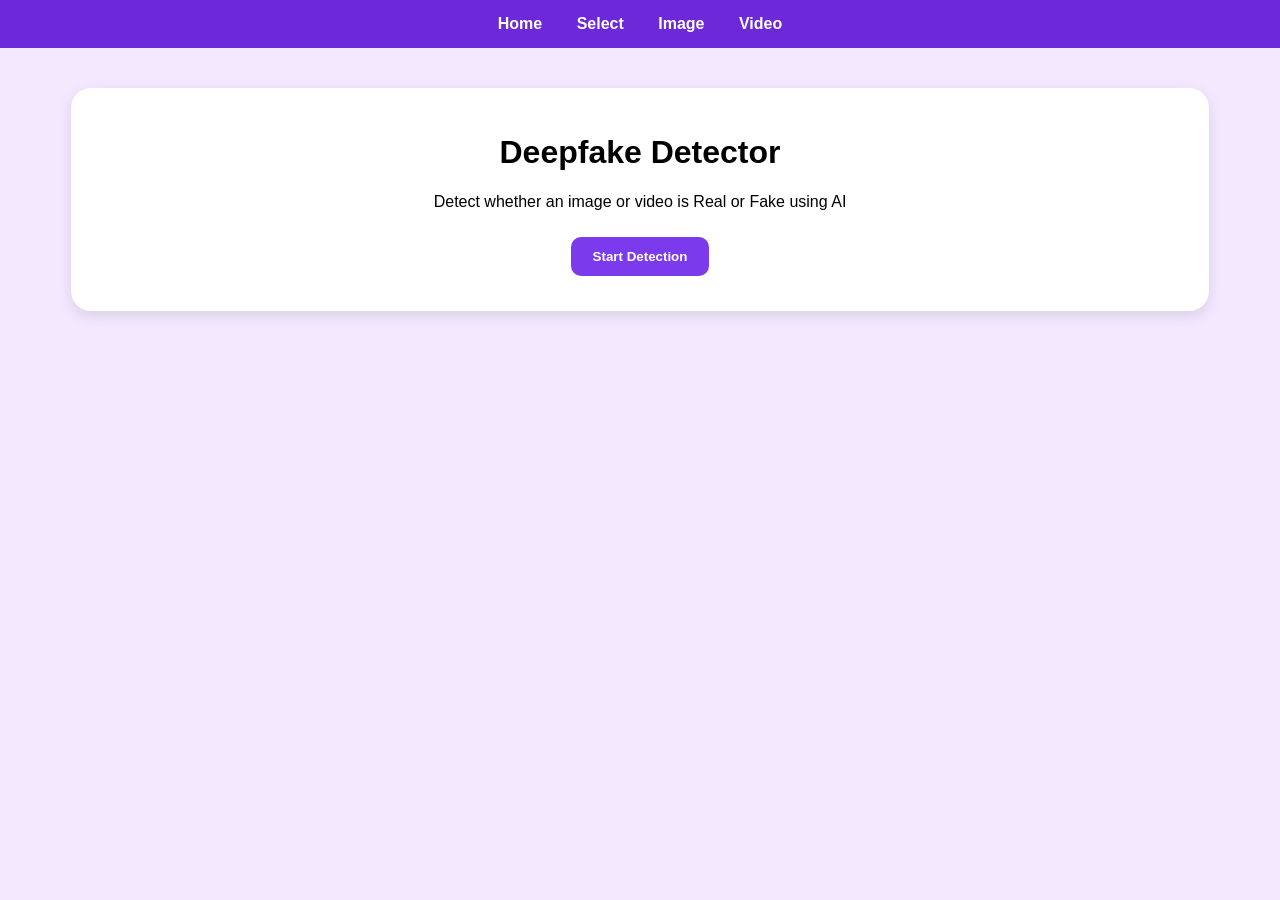
<file: templates/index.html>
<html>
  <head>
    <title>Deepfake Detector</title>
    <link rel="stylesheet" href="/static/style.css" />
  </head>

  <body>
    <div class="navbar">
      <a href="/">Home</a>
      <a href="/select">Select</a>
      <a href="/image">Image</a>
      <a href="/video">Video</a>
    </div>

    <div class="center-box">
      <h1>Deepfake Detector</h1>
      <p>Detect whether an image or video is Real or Fake using AI</p>

      <a href="/select">
        <button class="main-btn">Start Detection</button>
      </a>
    </div>
  </body>
</html>
</file>
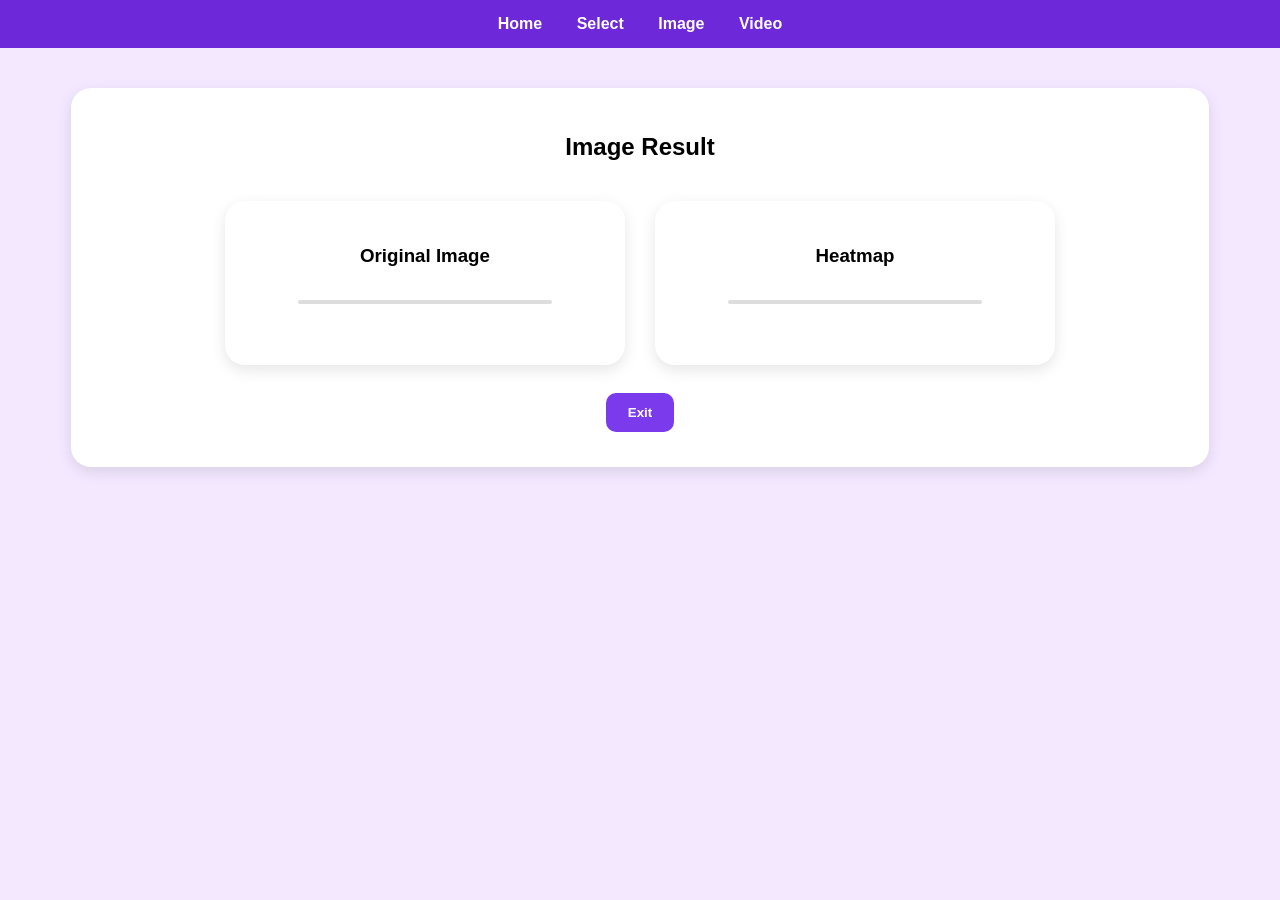
<file: templates/image_result.html>
<html>
  <head>
    <title>Image Result</title>

    <link rel="stylesheet" href="/static/style.css" />

    <script src="/static/script.js"></script>
  </head>
<body onload="loadImageResult()">
   
    <div class="navbar">
      <a href="/">Home</a>
      <a href="/select">Select</a>
      <a href="/image">Image</a>
      <a href="/video">Video</a>
    </div>

    <div class="center-box">
      <h2>Image Result</h2>

      <p id="info"></p>

      <p id="modelUsed"></p>

      <div class="row">

        <div class="left-box">
          <h3>Original Image</h3>

          <img
            id="original"
            width="250"
            style="border-radius: 10px; border: 2px solid #ddd"
          />
        </div>

      
        <div class="left-box">
          <h3>Heatmap</h3>

          <img
            id="heatmap"
            width="250"
            style="border-radius: 10px; border: 2px solid #ddd"
          />

          <br /><br />

          <p id="reason"></p>
        </div>
      </div>

      <br />

  
      <button onclick="goHome()">Exit</button>
    </div>

  
    <script>
      function goHome() {
        let ok = confirm("Exit to Home Page?");

        if (ok) {
          window.location.href = "/";
        }
      }
    </script>
  </body>
</html>
</file>
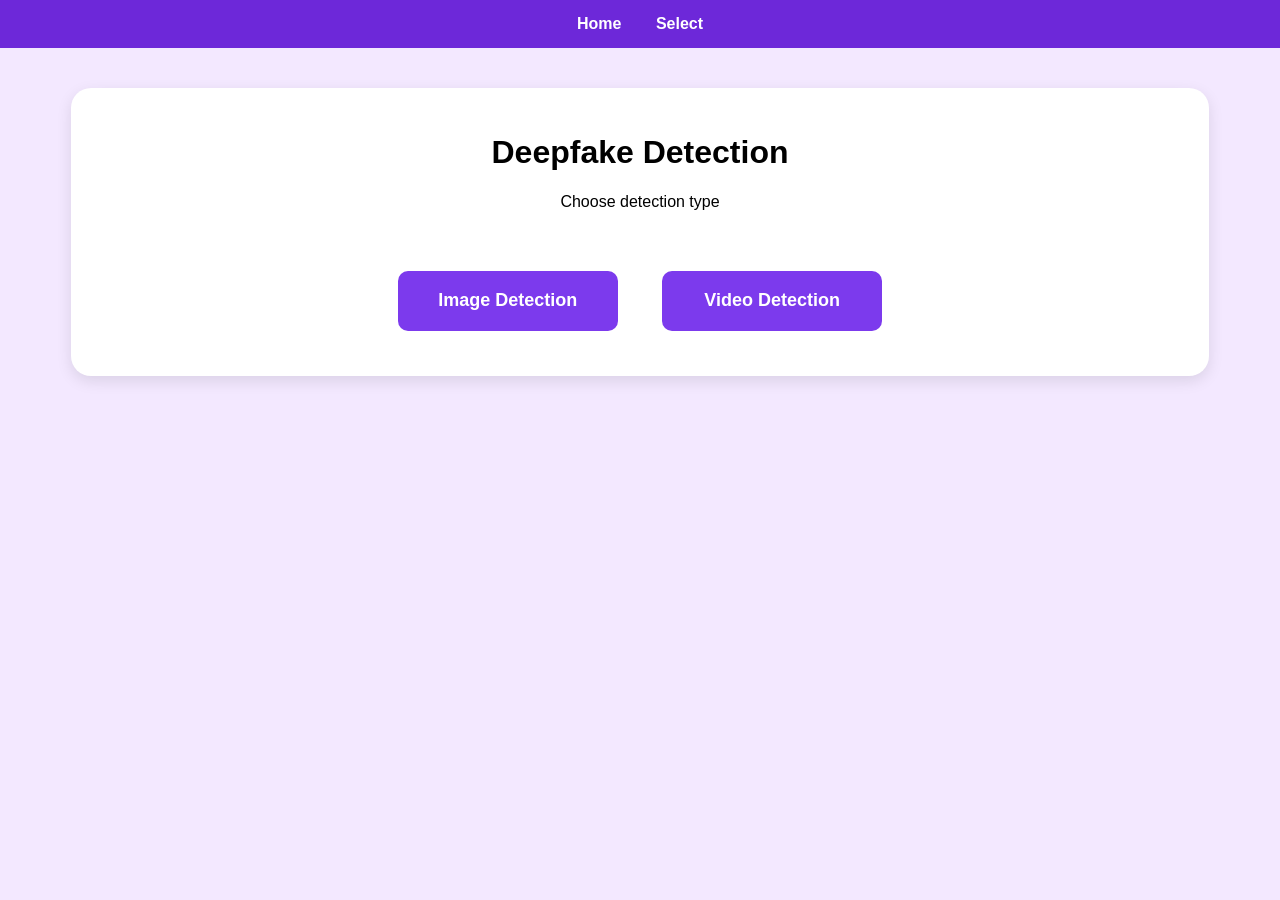
<file: templates/select.html>
<html>
  <head>
    <title>Select Detection</title>

    <link rel="stylesheet" href="/static/style.css" />
  </head>

  <body>
    <div class="navbar">
      <a href="/">Home</a>
      <a href="/select">Select</a>
    </div>

    <div class="center-box">
      <h1>Deepfake Detection</h1>

      <p>Choose detection type</p>

      <div style="margin-top: 40px">
        <button
          onclick="location.href = '/image'"
          style="width: 220px; height: 60px; font-size: 18px; margin: 20px"
        >
          Image Detection
        </button>

        <button
          onclick="location.href = '/video'"
          style="width: 220px; height: 60px; font-size: 18px; margin: 20px"
        >
          Video Detection
        </button>
      </div>
    </div>
  </body>
</html>
</file>
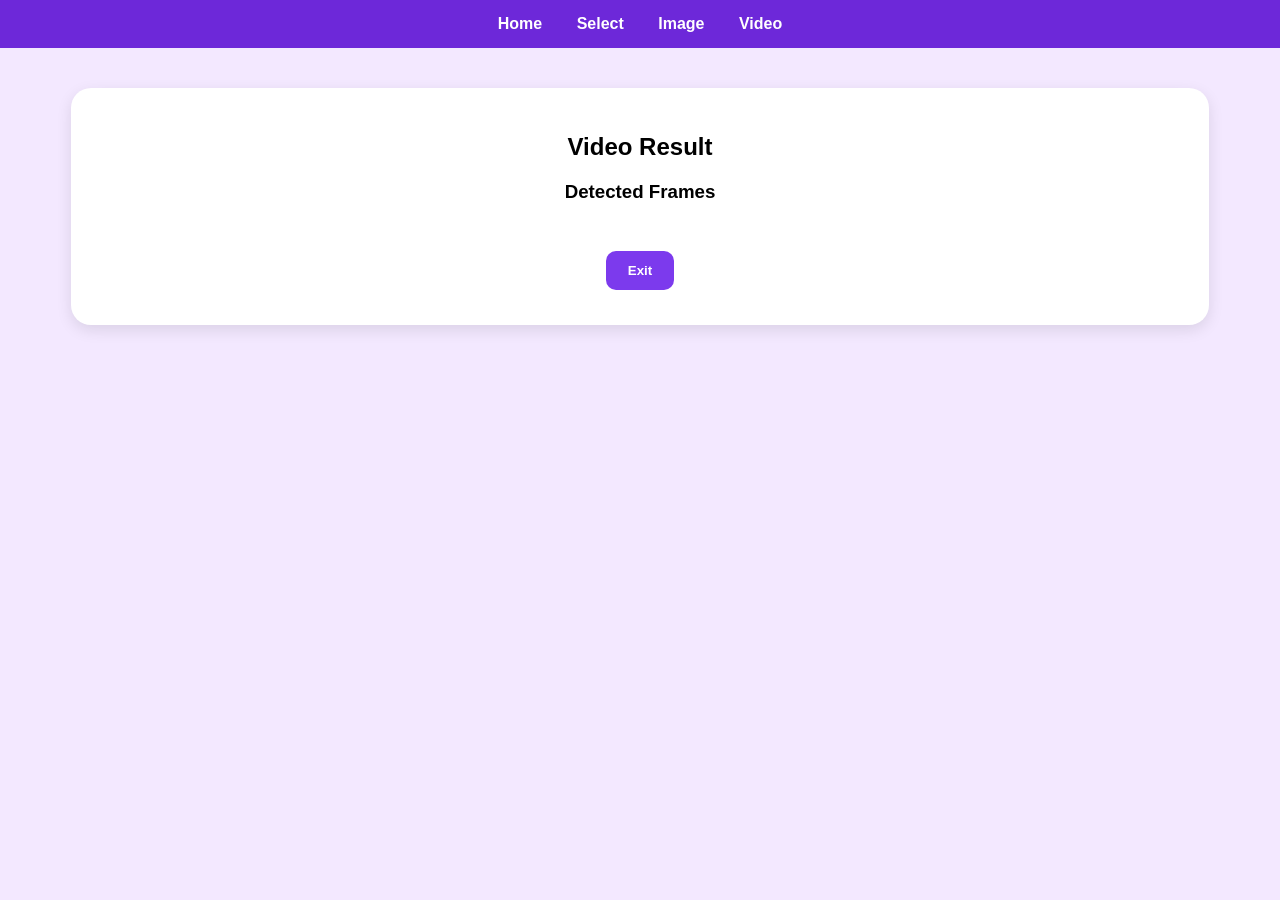
<file: templates/video_result.html>
<html>

<head>

    <title>Video Result</title>

    <link rel="stylesheet" href="/static/style.css">

    <script src="/static/script.js"></script>

</head>

<body onload="loadVideoResult()">

   
    <div class="navbar">
        <a href="/">Home</a>
        <a href="/select">Select</a>
        <a href="/image">Image</a>
        <a href="/video">Video</a>
    </div>

    <div class="center-box">

        <h2> Video Result</h2>

        <p id="info"></p>

        <p id="modelUsed"></p>

        <p id="reason"></p>

        <h3>Detected Frames</h3>

        <div
            id="frames"
            class="frames-box"
        ></div>

        <br>

        <button onclick="goHome()">
             Exit
        </button>

    </div>


    <script>

        function goHome() {

            let ok =
                confirm("Exit to Home Page?");

            if(ok) {

                window.location.href = "/";

            }
        }

    </script>

</body>

</html>
</file>
<file: static/style.css>
body {

    margin: 0;

    font-family: Arial, sans-serif;

    background: #f3e8ff;

    text-align: center;
}

.navbar {

    background: #6d28d9;

    padding: 15px;
}

.navbar a {

    color: white;

    text-decoration: none;

    margin: 15px;

    font-weight: bold;

    transition: 0.3s;
}

.navbar a:hover {

    color: #ddd;
}


.row {

    display: flex;

    justify-content: center;

    gap: 30px;

    flex-wrap: wrap;

    margin-top: 40px;
}


.left-box,
.right-box,
.center-box {

    background: white;

    padding: 25px;

    border-radius: 20px;

    box-shadow: 0 5px 15px rgba(0,0,0,0.1);
}

.left-box,
.right-box {

    width: 350px;
}

.center-box {

    width: 85%;

    margin: 40px auto;
}


button {

    padding: 12px 22px;

    border: none;

    border-radius: 10px;

    background: #7c3aed;

    color: white;

    font-weight: bold;

    cursor: pointer;

    margin: 10px;

    transition: 0.3s;
}

button:hover {

    background: #5b21b6;

    transform: scale(1.05);
}


input[type="file"] {

    padding: 10px;

    background: #ede9fe;

    border-radius: 10px;
}

select {

    padding: 10px;

    border-radius: 10px;

    border: 1px solid #ccc;
}



.chart-box {

    width: 100%;

    height: 250px;

    margin-top: 20px;
}


img,
video {

    margin-top: 15px;

    border-radius: 10px;
}


.frames-box {

    display: flex;

    flex-wrap: wrap;

    justify-content: center;

    gap: 20px;

    margin-top: 20px;
}

.frame-image {

    width: 220px;

    border-radius: 12px;

    border: 3px solid #7c3aed;

    box-shadow: 0 3px 10px rgba(0,0,0,0.1);
}


.popup {

    position: fixed;

    top: 0;

    left: 0;

    width: 100%;

    height: 100%;

    background: rgba(0,0,0,0.5);

    display: flex;

    justify-content: center;

    align-items: center;
}

.popup-box {

    background: white;

    padding: 30px;

    border-radius: 20px;

    width: 300px;
}


.star {

    font-size: 35px;

    cursor: pointer;

    transition: 0.2s;
}

.star:hover {

    transform: scale(1.2);
}

#info,
#reason,
#confidence,
#result {

    font-size: 18px;

    margin-top: 15px;

    font-weight: bold;
}
</file>
